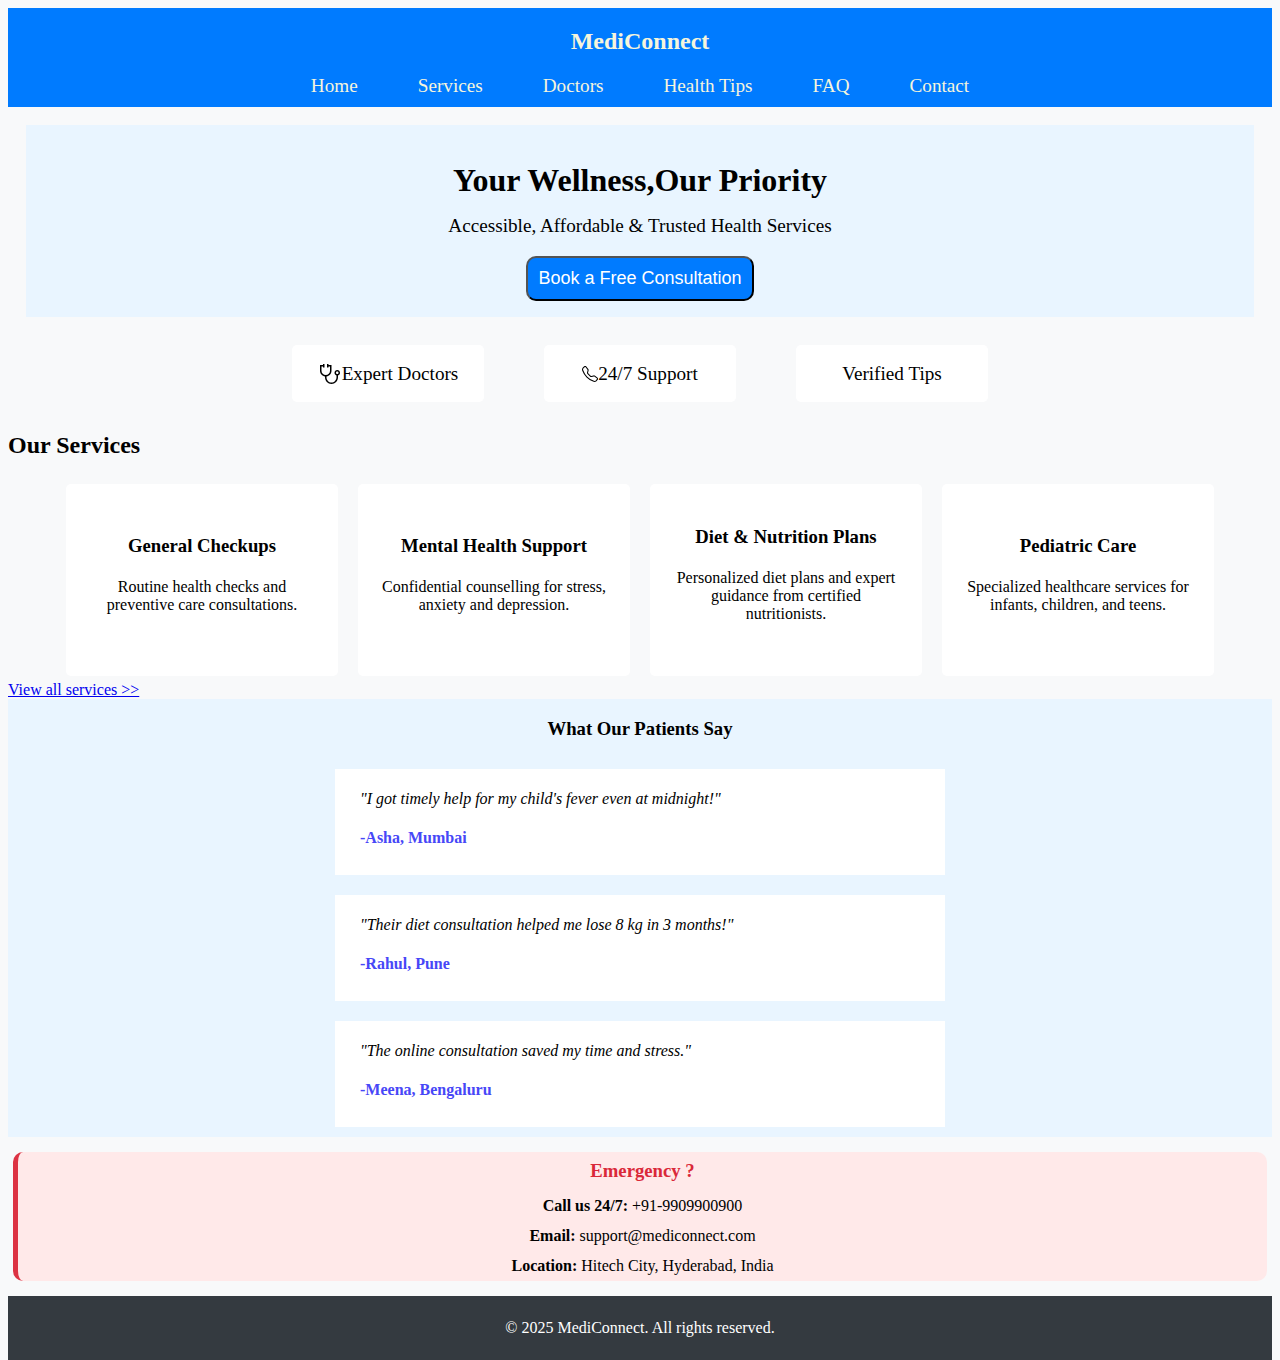
<file: index.html>
<!DOCTYPE html>
<html lang="en">
    <head>
        <meta charset="UTF-8">
        <meta name="viewport" content="width=device-width, initial-scale=1.0">
        <title>MediConnect</title>
        <link rel="stylesheet" href="style.css">
        <link rel="stylesheet" href="home-style.css">
    </head>
    <body>
        <header>
            <h2>MediConnect</h2>
            <nav>
                <a href="index.html">Home</a>
                <a href="services.html">Services</a>
                <a href="doctors.html">Doctors</a>
                <a href="health-tips.html">Health Tips</a>
                <a href="faq.html">FAQ</a>
                <a href="contact.html">Contact</a>
            </nav>
        </header>

        <div class="hero-banner">
            <h1>Your Wellness,Our Priority</h1>
            <p>Accessible, Affordable & Trusted Health Services</p>
            <button><a href="booking.html" target="_blank">Book a Free
                    Consultation</a></button>
        </div>
        <div class="quick-info-cards">
            <div class="info-card"><svg xmlns="http://www.w3.org/2000/svg"
                    fill="none" viewBox="0 0 24 24"
                    id="Stethoscope--Streamline-Outlined-Material" height="24"
                    width="24">
                    <desc>
                        Stethoscope Streamline Icon: https://streamlinehq.com
                    </desc>
                    <path fill="#000000"
                        d="M13.5 21.975c-1.86665 0 -3.41665 -0.65415 -4.65 -1.9625 -1.23335 -1.30835 -1.85 -2.87085 -1.85 -4.6875V14.45c-1.41665 -0.18335 -2.604165 -0.81425 -3.5625 -1.89275C2.479165 11.47875 2 10.20965 2 8.75V3h3V2h1.5v3.5h-1.5V4.5H3.5v4.242c0 1.18865 0.4125 2.1955 1.2375 3.0205C5.5625 12.5875 6.56665 13 7.75 13c1.18335 0 2.1875 -0.4125 3.0125 -1.2375 0.825 -0.825 1.2375 -1.83185 1.2375 -3.0205V4.5h-1.5v1h-1.5V2h1.5v1h3v5.75c0 1.45965 -0.47915 2.72875 -1.4375 3.80725S9.91665 14.26665 8.5 14.45v0.875c0 1.41665 0.47085 2.62915 1.4125 3.6375C10.85415 19.97085 12.05 20.475 13.5 20.475c1.35 0 2.52085 -0.50125 3.5125 -1.50375 0.99165 -1.0025 1.4875 -2.21985 1.4875 -3.652V13.4c-0.58335 -0.16665 -1.0625 -0.49165 -1.4375 -0.975S16.5 11.38335 16.5 10.75c0 -0.76385 0.26765 -1.41315 0.803 -1.948 0.53535 -0.53465 1.18535 -0.802 1.95 -0.802s1.41365 0.26735 1.947 0.802c0.53335 0.53485 0.8 1.18415 0.8 1.948 0 0.63335 -0.1875 1.19165 -0.5625 1.675 -0.375 0.48335 -0.85415 0.80835 -1.4375 0.975v1.925c0 1.85 -0.6375 3.42085 -1.9125 4.7125 -1.275 1.29165 -2.80415 1.9375 -4.5875 1.9375ZM19.2455 12c0.353 0 0.65035 -0.11935 0.892 -0.358 0.24165 -0.23885 0.3625 -0.53465 0.3625 -0.8875 0 -0.353 -0.11935 -0.65035 -0.358 -0.892 -0.23885 -0.24165 -0.53465 -0.3625 -0.8875 -0.3625 -0.353 0 -0.65035 0.11935 -0.892 0.358 -0.24165 0.23885 -0.3625 0.53465 -0.3625 0.8875 0 0.353 0.11935 0.65035 0.358 0.892 0.23885 0.24165 0.53465 0.3625 0.8875 0.3625Z"
                        stroke-width="0.5"></path>
                </svg> <p>Expert Doctors</p>
            </div>
            <div class="info-card">
                <svg xmlns="http://www.w3.org/2000/svg" width="16" height="16"
                    fill="currentColor" class="bi bi-telephone"
                    viewBox="0 0 16 16">
                    <path
                        d="M3.654 1.328a.678.678 0 0 0-1.015-.063L1.605 2.3c-.483.484-.661 1.169-.45 1.77a17.6 17.6 0 0 0 4.168 6.608 17.6 17.6 0 0 0 6.608 4.168c.601.211 1.286.033 1.77-.45l1.034-1.034a.678.678 0 0 0-.063-1.015l-2.307-1.794a.68.68 0 0 0-.58-.122l-2.19.547a1.75 1.75 0 0 1-1.657-.459L5.482 8.062a1.75 1.75 0 0 1-.46-1.657l.548-2.19a.68.68 0 0 0-.122-.58zM1.884.511a1.745 1.745 0 0 1 2.612.163L6.29 2.98c.329.423.445.974.315 1.494l-.547 2.19a.68.68 0 0 0 .178.643l2.457 2.457a.68.68 0 0 0 .644.178l2.189-.547a1.75 1.75 0 0 1 1.494.315l2.306 1.794c.829.645.905 1.87.163 2.611l-1.034 1.034c-.74.74-1.846 1.065-2.877.702a18.6 18.6 0 0 1-7.01-4.42 18.6 18.6 0 0 1-4.42-7.009c-.362-1.03-.037-2.137.703-2.877z" />
                </svg> <p>24/7 Support</p>
            </div>
            <div class="info-card"
                <svg xmlns="http://www.w3.org/2000/svg" width="16" height="16"
                    fill="currentColor" class="bi bi-capsule"
                    viewBox="0 0 16 16">
                    <path
                        d="M1.828 8.9 8.9 1.827a4 4 0 1 1 5.657 5.657l-7.07 7.071A4 4 0 1 1 1.827 8.9Zm9.128.771 2.893-2.893a3 3 0 1 0-4.243-4.242L6.713 5.429z" />
                </svg><p>Verified Tips</p>
            </div>
        </div>
        <h2>Our Services</h2>
        <div class="our-services">
            <div class="service-block">
                <h3>General Checkups</h3>
                <p style="text-align: center;">Routine health checks and preventive care consultations.</p>
            </div>
            <div class="service-block">
                <h3>Mental Health Support</h3>
                <p style="text-align: center;">Confidential counselling for stress, anxiety and depression.</p>
            </div>
            <div class="service-block">
                <h3>Diet & Nutrition Plans</h3>
                <p style="text-align: center;">Personalized diet plans and expert guidance from certified nutritionists.</p>
            </div>
            <div class="service-block">
                <h3>Pediatric Care</h3>
                <p style="text-align: center;">Specialized healthcare services for infants, children, and teens.</p>
            </div>
        </div>
        <a href="services.html">View all services >></a>
        <div class="testimonials">
            <h3>What Our Patients Say</h3>
            <div class="review">
                <p>"I got timely help for my child's fever even at midnight!"</p>
                <h4>-Asha, Mumbai</h4>
            </div>
            <div class="review">
                <p>"Their diet consultation helped me lose 8 kg in 3 months!"</p>
                <h4>-Rahul, Pune</h4>
            </div>
            <div class="review">
                <p>"The online consultation saved my time and stress."</p>
                <h4>-Meena, Bengaluru</h4>
            </div>
        </div>
        <div class="emergency-info">
            <div class="emergency-item"><h3>Emergency ?</h3></div>
            <div class="emergency-item">
                <p><strong>Call us 24/7: </strong>+91-9909900900</p>
            </div>
            <div class="emergency-item">
                <p><strong>Email: </strong>support@mediconnect.com</p>
            </div>
            <div class="emergency-item">
                <p><strong>Location: </strong>Hitech City, Hyderabad, India</p>
            </div>
        </div>

        <footer>
            <p>&copy; 2025 MediConnect. All rights reserved.</p>
        </footer>
    </body>
</html>
</file>
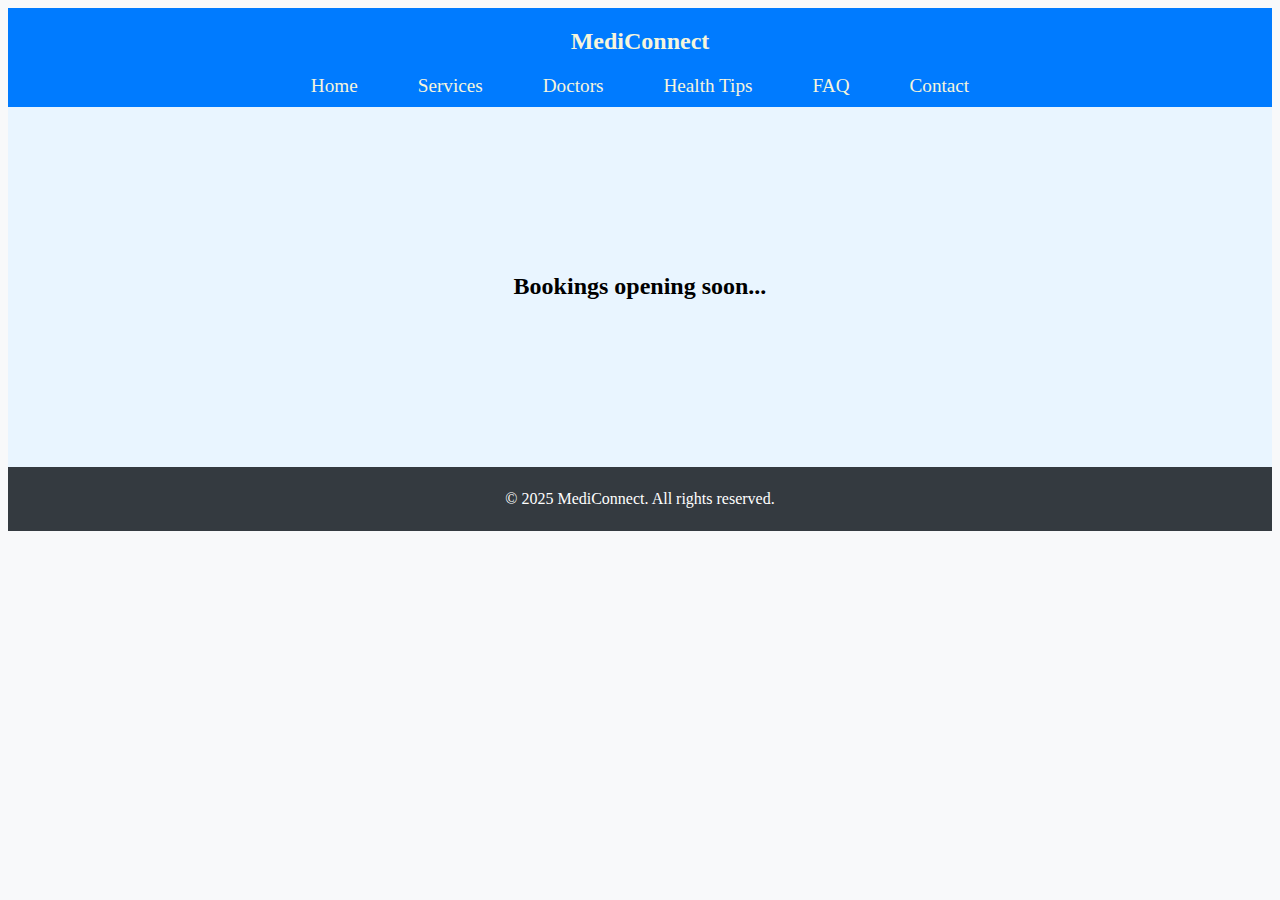
<file: booking.html>
<!DOCTYPE html>
<html lang="en">
<head>
    <meta charset="UTF-8">
    <meta name="viewport" content="width=device-width, initial-scale=1.0">
    <title>MediConnect-Bookings</title>
    <link rel="stylesheet" href="style.css">
    <style>
        .message {
            display: flex;
            justify-content: center;
            align-items: center;
            background-color: #E9F5FF;
            height: 40vh;
        }
    </style>
</head>
<body>
    <header>
        <h2>MediConnect</h2>
        <nav>
            <a href="index.html">Home</a>
            <a href="services.html">Services</a>
            <a href="doctors.html">Doctors</a>
            <a href="health-tips.html">Health Tips</a>
            <a href="faq.html">FAQ</a>
            <a href="contact.html">Contact</a>
        </nav>
    </header>
    <div class="message"><h2>Bookings opening soon...</h2></div>
    <footer>
        <p>&copy; 2025 MediConnect. All rights reserved.</p>
    </footer>
</body>
</html>
</file>
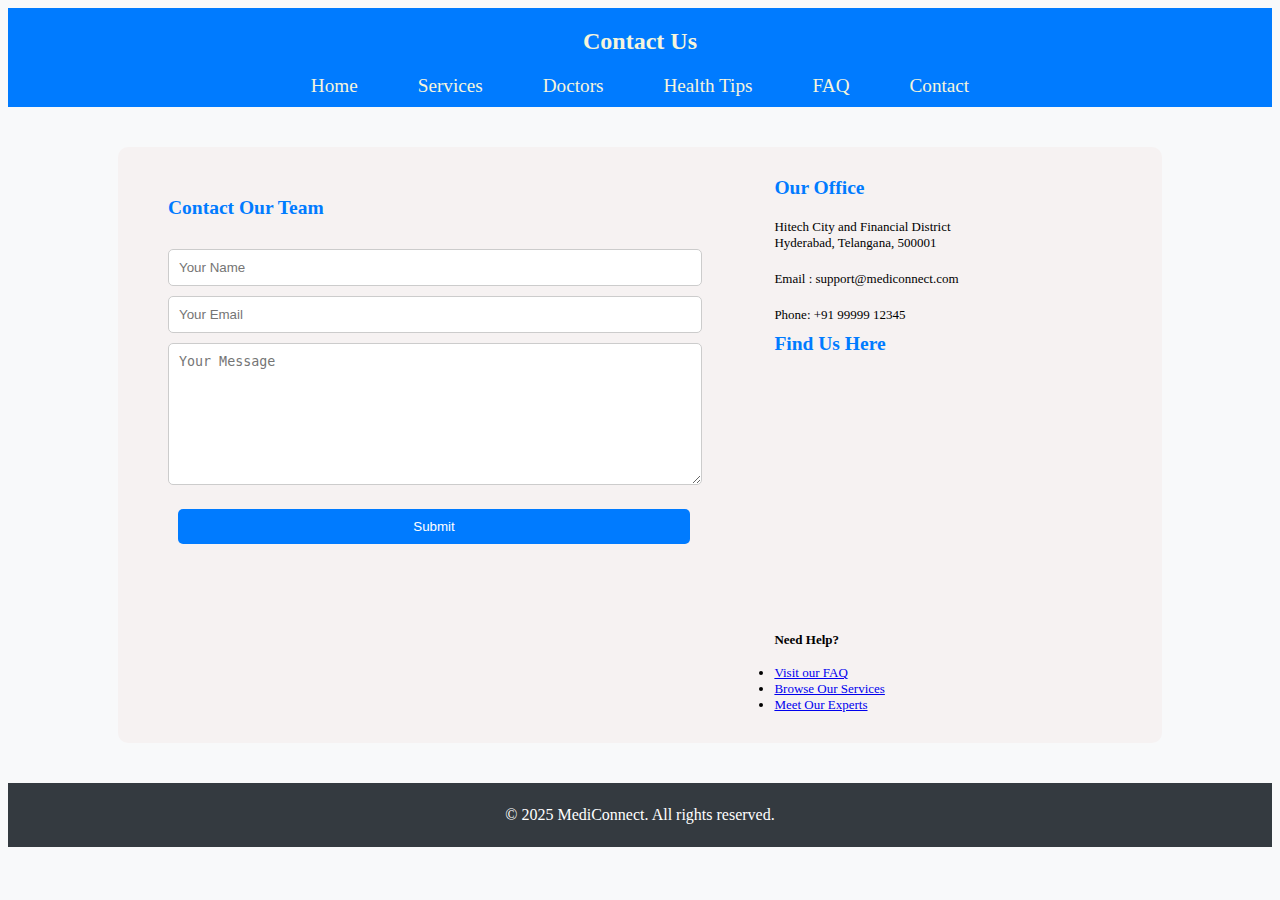
<file: contact.html>
<!DOCTYPE html>
<html lang="en">
  <head>
    <meta charset="UTF-8" />
    <meta name="viewport" content="width=device-width, initial-scale=1.0" />
    <title>MediConnect-Contact</title>
    <link rel="stylesheet" href="style.css" />
    <link rel="stylesheet" href="contact-style.css" />
  </head>
  <body>
    <header>
      <h2>Contact Us</h2>
      <nav>
        <a href="index.html">Home</a>
        <a href="services.html">Services</a>
        <a href="doctors.html">Doctors</a>
        <a href="health-tips.html">Health Tips</a>
        <a href="faq.html">FAQ</a>
        <a href="contact.html">Contact</a>
      </nav>
    </header>
    <main>
      <div class="contact-form">
        <div class="left-half">
          <h3>Contact Our Team</h3>
          <form action="contact-style.css">
            <input type="text" placeholder="Your Name" required sty /><br />
            <input type="email" placeholder="Your Email" required /><br />
            <textarea placeholder="Your Message" required rows="8"></textarea
            ><br />
            <button type="submit">Submit</button>
          </form>
        </div>
        <div class="right-half">
          <h3>Our Office</h3>
          <p>
            Hitech City and Financial District <br />
            Hyderabad, Telangana, 500001
          </p>
          <p>Email : support@mediconnect.com</p>
          <p>Phone: +91 99999 12345</p>
          <h3>Find Us Here</h3>
          <iframe
            src="https://www.google.com/maps/embed?pb=!1m18!1m12!1m3!1d3811.4579306298247!2d78.59351207501318!3d17.196560408274777!2m3!1f0!2f0!3f0!3m2!1i1024!2i768!4f13.1!3m3!1m2!1s0x3bcba659868b4727%3A0xf39a771705e23170!2sCVR%20College%20Of%20Engineering!5e0!3m2!1sen!2sin!4v1753372207601!5m2!1sen!2sin"
            width="380"
            height="250"
            style="border: 0"
            allowfullscreen=""
            loading="lazy"
            referrerpolicy="no-referrer-when-downgrade"
          ></iframe>

          <h4>Need Help?</h4>
            <li><a href="faq.html">Visit our FAQ</a></li>
            <li><a href="services.html">Browse Our Services</a></li>
            <li><a href="doctors.html">Meet Our Experts</a></li>
        </div>
      </div>
    </main>
    <footer>
      <p>&copy; 2025 MediConnect. All rights reserved.</p>
    </footer>
  </body>
</html>
</file>
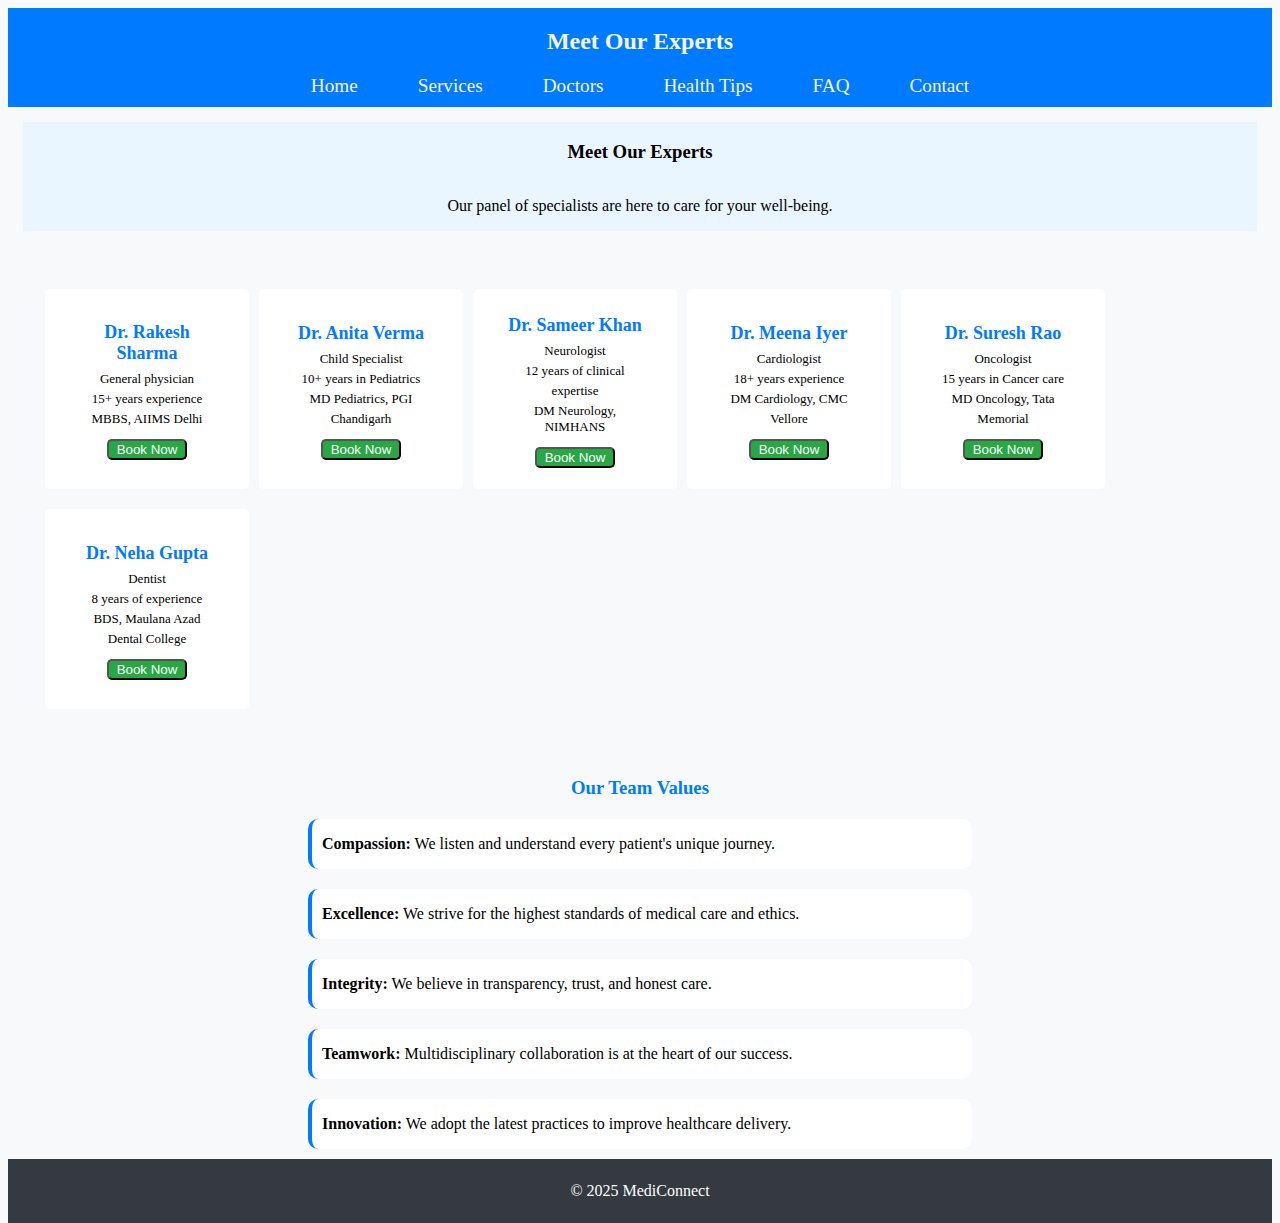
<file: doctors.html>
<!DOCTYPE html>
<html lang="en">
<head>
    <meta charset="UTF-8">
    <meta name="viewport" content="width=device-width, initial-scale=1.0">
    <title>MediConnect-Doctors</title>
    <link rel="stylesheet" href="style.css">
    <link rel="stylesheet" href="doctors-style.css">
</head>
<body>
    <header>
        <h2>Meet Our Experts</h2>
        <nav>
            <a href="index.html">Home</a>
            <a href="services.html">Services</a>
            <a href="doctors.html">Doctors</a>
            <a href="health-tips.html">Health Tips</a>
            <a href="faq.html">FAQ</a>
            <a href="contact.html">Contact</a>
        </nav>
    </header>
    <div class="intro-strip">
        <h3>Meet Our Experts</h3>
        <p>Our panel of specialists are here to care for your well-being.</p>
    </div>
    <div class="service-cards">
        <div class="service-card">
            <h4>Dr. Rakesh Sharma</h4>
            <p>General physician</p>
            <p>15+ years experience</p>
            <p>MBBS, AIIMS Delhi</p>
            <button><a href="booking.html">Book Now</a>
            </button>
        </div>
        <div class="service-card">
            <h4>Dr. Anita Verma</h4>
            <p>Child Specialist</p>
            <p>10+ years in Pediatrics</p>
            <p>MD Pediatrics, PGI</p>
            <p>Chandigarh</p>
            <button><a href="booking.html">Book Now</a>
            </button>
        </div>
        <div class="service-card">
            <h4>Dr. Sameer Khan</h4>
            <p>Neurologist</p>
            <p>12 years of clinical</p>
            <p>expertise</p>
            <p>DM Neurology, NIMHANS</p>
            <button><a href="booking.html">Book Now</a>
            </button>
        </div>
        <div class="service-card">
            <h4>Dr. Meena Iyer</h4>
            <p>Cardiologist</p>
            <p>18+ years experience</p>
            <p>DM Cardiology, CMC</p>
            <p>Vellore</p>
            <button><a href="booking.html">Book Now</a>
            </button>
        </div>
        <div class="service-card">
            <h4>Dr. Suresh Rao</h4>
            <p>Oncologist</p>
            <p>15 years in Cancer care</p>
            <p>MD Oncology, Tata</p>
            <p>Memorial</p>
            <button><a href="booking.html">Book Now</a>
            </button>
        </div>
        <div class="service-card">
            <h4>Dr. Neha Gupta</h4>
            <p>Dentist</p>
            <p>8 years of experience</p>
            <p>BDS, Maulana Azad</p>
            <p>Dental College</p>
            <button><a href="booking.html">Book Now</a>
            </button>
        </div>
    </div>
    <div class="team-values">
        <h3>Our Team Values</h3>
        <div class="value-card"><p><strong>Compassion:</strong> We listen and understand every patient's unique journey.</p></div>
        <div class="value-card"><p><strong>Excellence:</strong> We strive for the highest standards of medical care and ethics.</p></div>
        <div class="value-card"><p><strong>Integrity:</strong> We believe in transparency, trust, and honest care.</p></div>
        <div class="value-card"><p><strong>Teamwork:</strong> Multidisciplinary collaboration is at the heart of our success.</p></div>
        <div class="value-card"><p><strong>Innovation:</strong> We adopt the latest practices to improve healthcare delivery.</p></div>
    </div>
    <footer>
        <p>&copy; 2025 MediConnect</p>
    </footer>
</body>
</html>
</file>
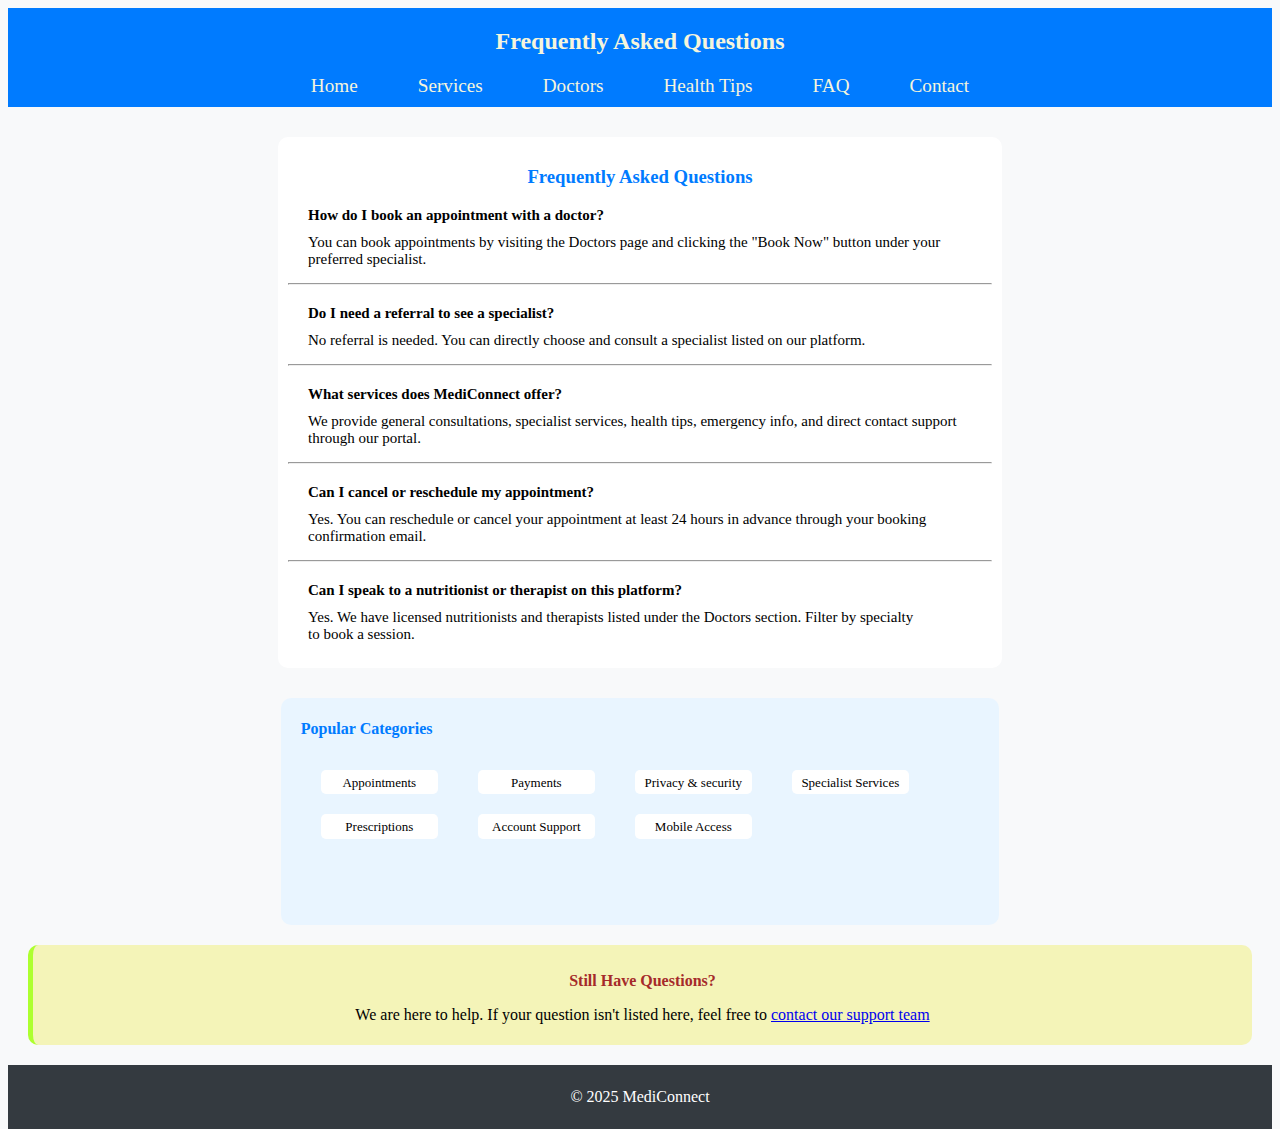
<file: faq.html>
<!DOCTYPE html>
<html lang="en">
  <head>
    <meta charset="UTF-8" />
    <meta name="viewport" content="width=device-width, initial-scale=1.0" />
    <title>MediConnect-FAQ</title>
    <link rel="stylesheet" href="style.css" />
    <link rel="stylesheet" href="faq-style.css" />
  </head>
  <body>
    <header>
      <h2>Frequently Asked Questions</h2>
      <nav>
        <a href="index.html">Home</a>
        <a href="services.html">Services</a>
        <a href="doctors.html">Doctors</a>
        <a href="health-tips.html">Health Tips</a>
        <a href="faq.html">FAQ</a>
        <a href="contact.html">Contact</a>
      </nav>
    </header>
    <center>
      <div class="questions-box">
        <h3><center>Frequently Asked Questions</center></h3>
        <div class="query">
          <h4>How do I book an appointment with a doctor?</h4>
          <p>
            You can book appointments by visiting the Doctors page and clicking
            the "Book Now" button under your preferred specialist.
          </p>
        </div>
        <hr />
        <div class="query">
          <h4>Do I need a referral to see a specialist?</h4>
          <p>
            No referral is needed. You can directly choose and consult a
            specialist listed on our platform.
          </p>
        </div>
        <hr />
        <div class="query">
          <h4>What services does MediConnect offer?</h4>
          <p>
            We provide general consultations, specialist services, health tips,
            emergency info, and direct contact support through our portal.
          </p>
        </div>
        <hr />
        <div class="query">
          <h4>Can I cancel or reschedule my appointment?</h4>
          <p>
            Yes. You can reschedule or cancel your appointment at least 24 hours
            in advance through your booking confirmation email.
          </p>
        </div>
        <hr />
        <div class="query">
          <h4>Can I speak to a nutritionist or therapist on this platform?</h4>
          <p>
            Yes. We have licensed nutritionists and therapists listed under the
            Doctors section. Filter by specialty to book a session.
          </p>
        </div>
      </div>
      <div class="categories">
        <h4>Popular Categories</h4>
        <div class="categories-container">
          <div class="category-card">Appointments</div>
          <div class="category-card">Payments</div>
          <div class="category-card">Privacy & security</div>
          <div class="category-card">Specialist Services</div>
          <div class="category-card">Prescriptions</div>
          <div class="category-card">Account Support</div>
          <div class="category-card">Mobile Access</div>
        </div>
      </div>
      <div class="support-prompt">
        <h4>Still Have Questions?</h4>
        <p>
          We are here to help. If your question isn't listed here, feel free to
          <span><a href="contact.html">contact our support team</a></span>
        </p>
      </div>
    </center>
    <footer>
      <p>&copy; 2025 MediConnect</p>
    </footer>
  </body>
</html>
</file>
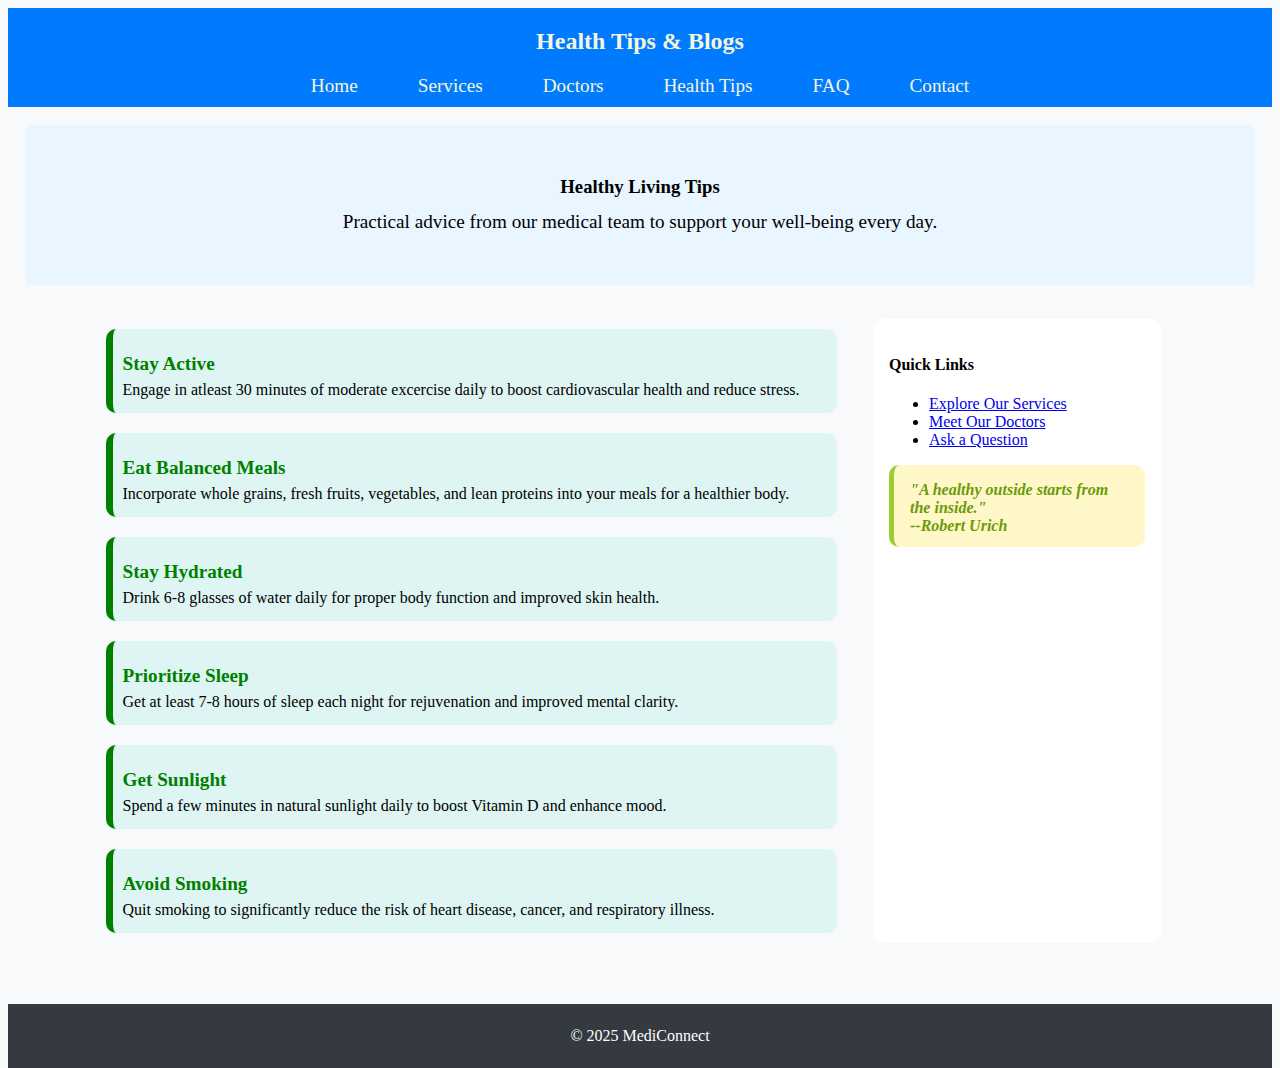
<file: health-tips.html>
<!DOCTYPE html>
<html lang="en">
<head>
    <meta charset="UTF-8">
    <meta name="viewport" content="width=device-width, initial-scale=1.0">
    <title>MediConnect-Health Tips</title>
    <link rel="stylesheet" href="style.css">
    <link rel="stylesheet" href="health-tips-styles.css">
</head>
<body>
    <header>
        <h2>Health Tips & Blogs</h2>
        <nav>
            <a href="index.html">Home</a>
            <a href="services.html">Services</a>
            <a href="doctors.html">Doctors</a>
            <a href="health-tips.html">Health Tips</a>
            <a href="faq.html">FAQ</a>
            <a href="contact.html">Contact</a>
        </nav>
    </header>
    <div class="hero-banner">
        <h3>Healthy Living Tips</h3>
        <p>Practical advice from our medical team to support your well-being every day.</p>
    </div>
    <div class="main-container">
        <div class="article-container">
            <div class="article-card">
                <h4>Stay Active</h4>
                <p>Engage in atleast 30 minutes of moderate excercise daily to boost cardiovascular health and reduce stress.</p>
            </div>
            <div class="article-card">
                <h4>Eat Balanced Meals</h4>
                <p>Incorporate whole grains, fresh fruits, vegetables, and lean proteins into your meals for a healthier body.</p>
            </div>
            <div class="article-card">
                <h4>Stay Hydrated</h4>
                <p>Drink 6-8 glasses of water daily for proper body function and improved skin health.</p>
            </div>
            <div class="article-card">
                <h4>Prioritize Sleep</h4>
                <p>Get at least 7-8 hours of sleep each night for rejuvenation and improved mental clarity.</p>
            </div>
            <div class="article-card">
                <h4>Get Sunlight</h4>
                <p>Spend a few minutes in natural sunlight daily to boost Vitamin D and enhance mood.</p>
            </div>
            <div class="article-card">
                <h4>Avoid Smoking</h4>
                <p>Quit smoking to significantly reduce the risk of heart disease, cancer, and respiratory illness.</p>
            </div>
        </div>
        <div class="sidebar">
            <h4>Quick Links</h4>
            <ul>
                <li><a href="services.html">Explore Our Services</a></li>
                <li><a href="doctors.html">Meet Our Doctors</a></li>
                <li><a href="faq.html">Ask a Question</a></li>
            </ul>
            <div class="quote">
                <p>"A healthy outside starts from the inside."</p>
                <p>--Robert Urich</p>
            </div>
        </div>
    </div>
    <footer>
        <p>&copy; 2025 MediConnect</p>
    </footer>
</body>
</html>
</file>
<file: style.css>
body {
    background-color: #F8F9FA;
    font-family: Cambria, Cochin, Georgia, Times, 'Times New Roman', serif;
}
header {
    display: flex;
    flex-direction: column;
    justify-content: center;
    align-items: center;
    background-color:#007BFF;
    color: beige;
}
header nav{
    display: flex;
}
header nav a{
    color: beige;
    text-decoration: none;
    margin-top : -10px;
    padding: 10px 30px;
    font-size: larger;
}
footer {
    background-color: #343A40;
    margin-bottom: -100px;
    color: white;
    height: 4em;
    display: flex;
    align-items: center;
    justify-content: center;
}
</file>
<file: home-style.css>
.hero-banner {
    margin: 2vh;
    background-color: #E9F5FF;
    height: 12em;
    display: flex;
    flex-direction: column;
    align-items: center;
    justify-content: center;
}
.hero-banner p {
    font-size: larger;
    margin-top: -5px;
}
.hero-banner button {
    background-color: #007BFF;
    font-size: large;
    padding: 10px;
    border-radius: 10px;
}
.hero-banner button a {
    color: white;
    text-decoration: none;
}

.quick-info-cards {
    display: flex;
    align-items: center;
    justify-content: center;
}
.quick-info-cards .info-card {
    background-color: white;
    font-size: larger;
    height: 3em;
    width: 10em;
    margin: 10px 30px;
    border-radius: 5px;
    display: flex;
    justify-content: center;
    align-items: center;
}
.our-services {
    display: flex;
    align-items: center;
    justify-content: center;
}
.our-services .service-block {
    background-color: white;
    display: flex;
    flex-direction: column;
    align-items: center;
    justify-content: center;
    box-sizing: border-box;
    margin: 5px 10px;
    padding: 20px;
    height: 12em;
    width: 17em;
    border-radius: 5px;
}
.our-services .service-block h3 {
    margin: 5px;
}

.testimonials {
    background-color: #E9F5FF;
    display: flex;
    flex-direction: column;
    align-items: center;
    justify-content: center;
}
.testimonials .review {
    background-color: white;
    height: 6em;
    width : 35em;
    margin: 10px;
    padding: 5px 25px;
}
.testimonials .review p {
    font-style: italic;
}
.testimonials .review h4 {
    color: rgb(71, 71, 247);
}

.emergency-info {
    display: flex;
    flex-direction: column;
    align-items: center;
    justify-content: center;
    background-color: #FFE9E9;
    margin: 15px 5px;
    border-left: 5px solid #DC3343;
    border-radius: 10px;
}
.emergency-info .emergency-item {
    margin: -10px;
    font-size: medium;
}
.emergency-info .emergency-item h3 {
    color: #DA2839;
}
</file>
<file: contact-style.css>
main {
    display: flex;
    flex-direction: column;
    justify-content: center;
    align-items: center;
}
main .contact-form {
    display: grid;
    grid-template-areas: "p1 p1 p1 p2 p2";
    grid-template-columns: 1fr 1fr 1fr 1fr 1fr;
    gap: 20px;
    width: 80vw;
    margin: 40px;
    background-color: #f6f2f2;
    border-radius: 10px;
    font-size: small;
    padding: 10px;
}
main .contact-form .left-half {
    grid-area: p1;
    padding: 40px;
    display: flex;
    flex-direction: column;
    justify-content: flex-start;
    row-gap: 20PX;
}
main .contact-form h3{
    font-size: 1.5em;
    color: #007BFF;
    margin: 0px;
    margin-bottom: 10px;
}
form input, form textarea {
    width: 40vw;
    padding: 10px;
    margin-bottom: 10px;
    border: 1px solid #ccc;
    border-radius: 5px;
}
form button {
    background-color: #007BFF;
    color: white;
    border: none;
    padding: 10px 20px;
    border-radius: 5px;
    cursor: pointer;
    width: 40vw;
    margin: 10px;
}
form button:hover {
    background-color: #15d312;
    color: blue;
}
main .contact-form .right-half {
    grid-area: p2;
    padding: 20px;
    display: flex;
    flex-direction: column;
    justify-content: flex-start;
}
main .contact-form .right-half p {
    margin: 10px 0;
}
</file>
<file: doctors-style.css>
.intro-strip {
    background-color: #E9F5FF;
    display: flex;
    flex-direction: column;
    align-items: center;
    justify-content: center;
    margin: 15px 15px;
    padding: auto;
}
.service-cards {
    display: flex;
    flex-wrap: wrap;
    /* align-items: center; */
    /* justify-content: center; */
    padding : 2em 1em;
    margin: 1em 1em;
}
.service-cards .service-card {
    background-color: #ffffff;
    height: 10em;
    width: 9em;
    margin: 10px 5px;
    border-radius: 5px;
    display: flex;
    flex-direction: column;
    justify-content: center;
    align-items: center;
    padding: 20px 30px;
}
.service-cards .service-card h4 {
    color: #007BFF;
    font-size: large;
    margin-bottom: 5px;
    text-align: center;
}
.service-cards .service-card p {
    font-size: small;
    text-align: center;
    margin: 2px;
}
.service-cards .service-card button {
    height: 60px;
    width: 80px;
    margin-top: 10px;
    border-radius: 5px;
    background-color: #28a745;
    margin-bottom: 20px;
}
.service-cards .service-card button a {
    color: #ffffff;
    text-decoration: none;
}
.team-values {
    display: flex;
    flex-direction: column;
    justify-content: center;
    align-items: center;
}
.team-values h3 {
    color: #007BFF;
    margin: 10px 0;
}
.team-values .value-card {
    background-color: #ffffff;
    margin: 10px;
    padding: 0px 10px 10px 10px;
    height: 40px;
    width: 40em;
    border-left: 4px solid #007BFF;
    border-radius: 10px;
}
</file>
<file: faq-style.css>
.questions-box {
    background-color: white;
    width: 55vw;
    border-radius: 10px;
    padding: 10px;
    margin: 30px;
}
.questions-box h3 {
    color: #007BFF;
}
.questions-box .query {
    text-align: left;
    padding-left: 20px;
    font-size: 15px;
    font-weight: lighter;
}
.questions-box .query h4 {
    margin-bottom: -5PX;
}


.categories {
    background-color: #E9F5FF;
    border-radius: 10px;
    width: 53vw;
    height: 25vh;
    padding: 1px 20px;
}
.categories h4 {
    text-align: left;
    color: #007BFF;
}
.categories .categories-container {
    display: flex;
    margin-top: 10px;
    flex-wrap: wrap;
    font-size: small;
}
.categories .category-card {
    background-color: white;
    width: 9em;
    height: 1.5em;
    border-radius: 5px;
    padding-top: 5px;
    margin: 10px 20px;
}


.support-prompt {
    margin: 20px;
    background-color: rgb(244, 244, 184);
    border-radius: 10px;
    border-left: 5px solid greenyellow;
    height: 80px;
    display: flex;
    flex-direction: column;
    justify-content: center;
    padding: 10px;
}
.support-prompt h4 {
    margin-bottom: 0px;
    color: brown;
}
</file>
<file: health-tips-styles.css>
.hero-banner {
    margin: 2vh;
    background-color: #E9F5FF;
    height: 10em;
    display: flex;
    flex-direction: column;
    align-items: center;
    justify-content: center;
}
.hero-banner p {
    font-size: larger;
    margin-top: -5px;
}
.main-container {
    display: flex;
    justify-content: center;
    margin: 2vh;
    padding: 1em;
    margin-bottom: 5vh;
}
.article-container {
    width: 55vw;
    display: flex;
    flex-direction: column;
    align-items: center;
    justify-content: center;
    margin-right: 50px;
}
.article-container .article-card {
    background-color: rgb(223, 245, 243);
    border-radius: 10px;
    border-left: green 7px solid;
    display: flex;
    flex-direction: column;
    justify-content: center;
    height: 4em;
    width: 55vw;
    padding: 10px;
    margin: 10px;
}
.article-container .article-card h4 {
    font-size: larger;
    margin-bottom: -10px;
    color: green;
}
.sidebar {
    background-color: #ffffff;
    padding: 1em;
    width: 20vw;
    border-radius: 10px;
}
.quote {
    background-color: #fff7c7;
    padding: 1em;
    border-radius: 10px;
    border-left: yellowgreen 5px solid;
    margin-bottom: 20px;
    height: 50px;
}
.quote p {
    font-size: medium;
    color: rgb(106, 155, 9);
    font-weight: bold;
    font-style: italic;
    margin: 0;
}
</file>
